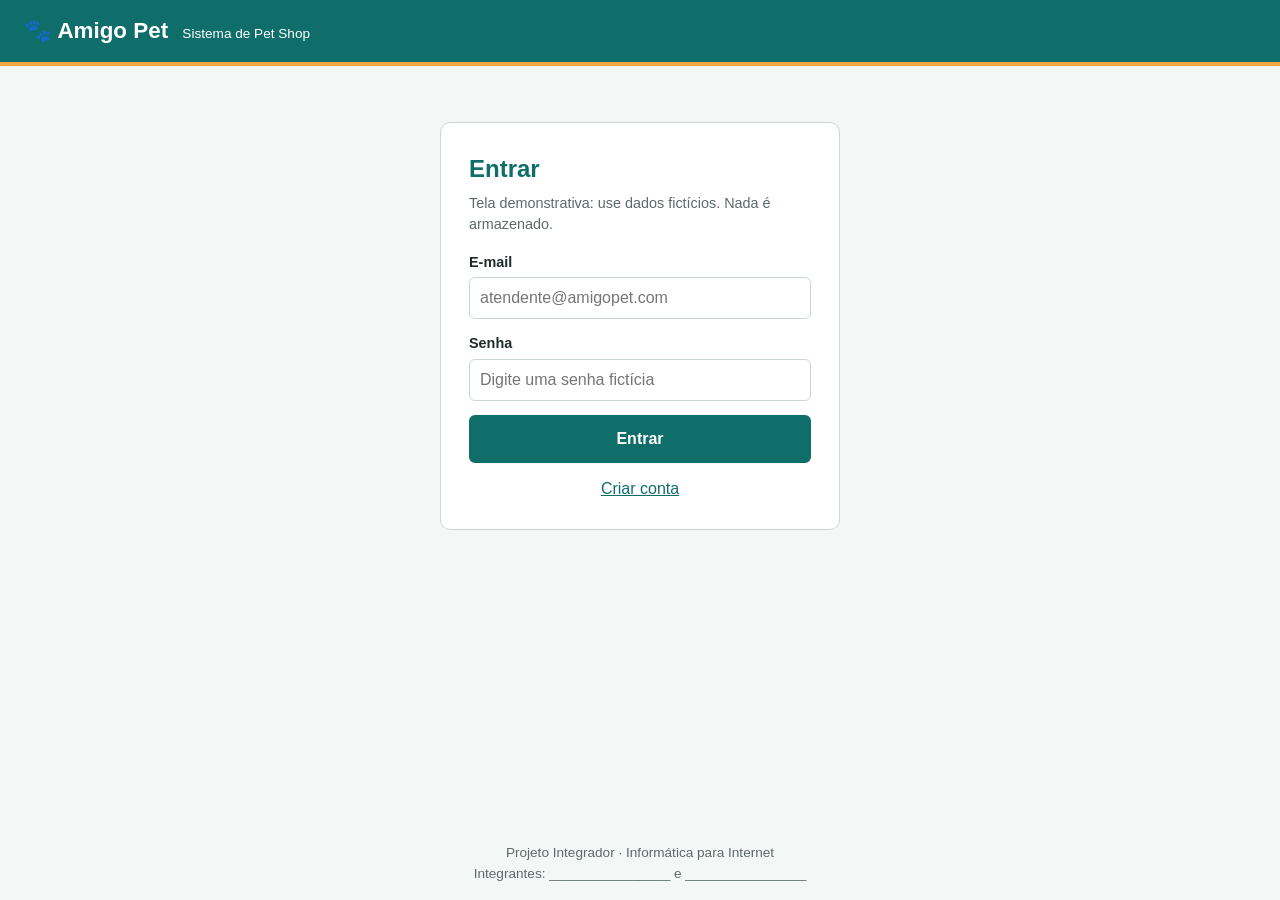
<file: AmigoPet/Trabalho petshop/index.html>
<!DOCTYPE html>
<html lang="pt-BR">
<head>
  <meta charset="UTF-8">
  <meta name="viewport" content="width=device-width, initial-scale=1.0">
  <title>Login | Amigo Pet</title>
  <link rel="stylesheet" href="css/estilo.css">
</head>
<body>
  <header class="topo">
    <p class="marca">🐾 Amigo Pet <span>Sistema de Pet Shop</span></p>
  </header>

  <main>
    <section class="cartao cartao-login">
      <h1>Entrar</h1>
      <p class="dica">Tela demonstrativa: use dados fictícios. Nada é armazenado.</p>

      <form action="cadastro.html">
        <label for="email">E-mail</label>
        <input type="email" id="email" placeholder="atendente@amigopet.com" required>

        <label for="senha">Senha</label>
        <input type="password" id="senha" placeholder="Digite uma senha fictícia" autocomplete="off" required>

        <button type="submit" class="botao botao-cheio">Entrar</button>
        <a href="#conta" class="botao-link">Criar conta</a>
        <p id="conta" class="aviso">Criação de conta indisponível nesta versão demonstrativa.</p>
      </form>
    </section>
  </main>

  <footer>
    <p>Projeto Integrador · Informática para Internet</p>
    <p>Integrantes: ________________ e ________________</p>
  </footer>

</body>
</html>
</file>
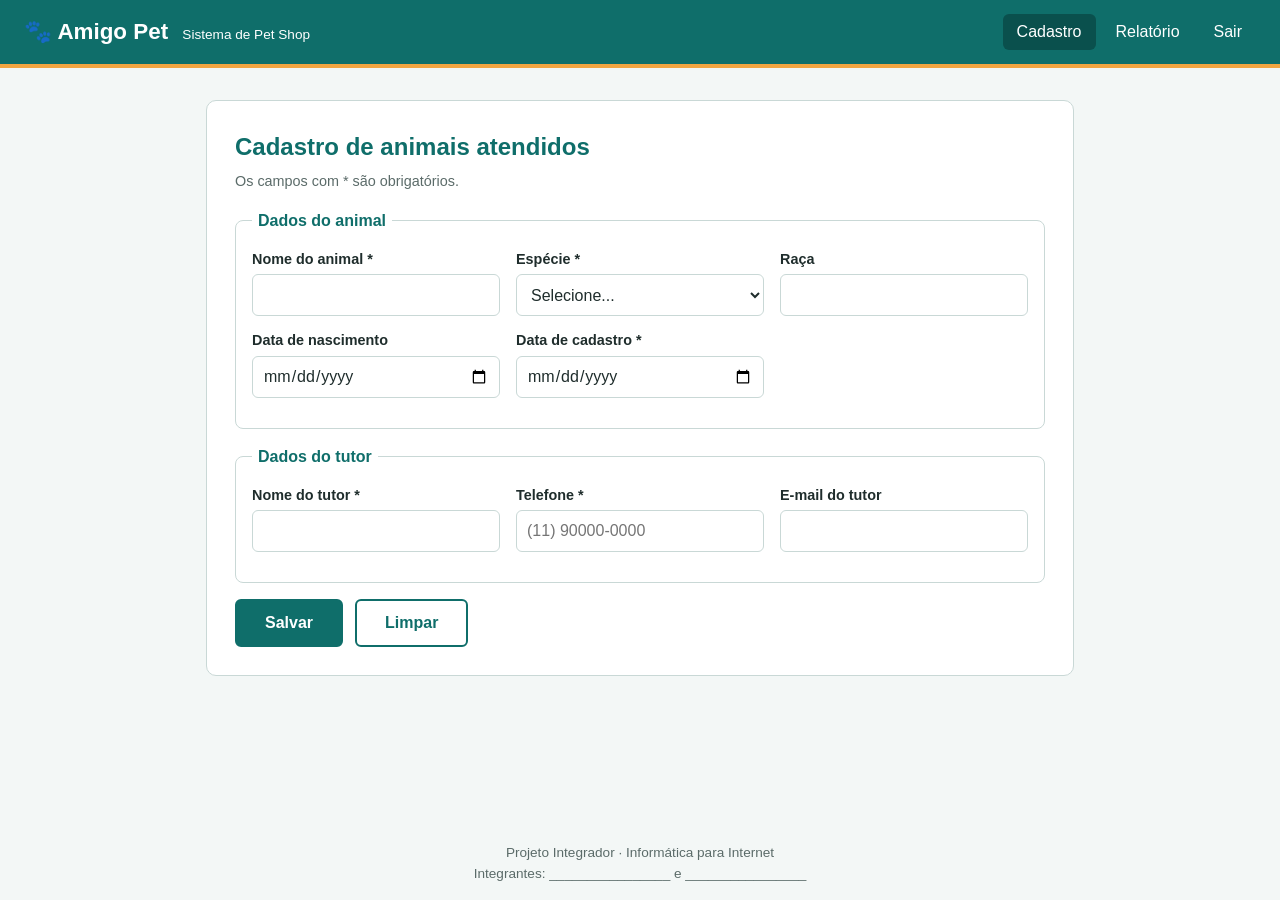
<file: AmigoPet/Trabalho petshop/cadastro.html>
<!DOCTYPE html>
<html lang="pt-BR">
<head>
  <meta charset="UTF-8">
  <meta name="viewport" content="width=device-width, initial-scale=1.0">
  <title>Cadastro | Amigo Pet</title>
  <link rel="stylesheet" href="css/estilo.css">
</head>
<body>
  <header class="topo">
    <p class="marca">🐾 Amigo Pet <span>Sistema de Pet Shop</span></p>
    <nav aria-label="Menu principal">
      <a href="cadastro.html" class="ativo" aria-current="page">Cadastro</a>
      <a href="relatorio.html">Relatório</a>
      <a href="index.html">Sair</a>
    </nav>
  </header>

  <main>
    <section class="cartao">
      <h1>Cadastro de animais atendidos</h1>
      <p class="dica">Os campos com * são obrigatórios.</p>

      <p id="salvo" class="aviso">Campos conferidos! Versão demonstrativa: nada é salvo.</p>

      <form action="cadastro.html#salvo">
        <fieldset>
          <legend>Dados do animal</legend>
          <div class="grade">
            <div>
              <label for="nome">Nome do animal *</label>
              <input type="text" id="nome" maxlength="60" required>
            </div>
            <div>
              <label for="especie">Espécie *</label>
              <select id="especie" required>
                <option value="">Selecione...</option>
                <option>Cachorro</option>
                <option>Gato</option>
                <option>Ave</option>
                <option>Coelho</option>
                <option>Hamster</option>
              </select>
            </div>
            <div>
              <label for="raca">Raça</label>
              <input type="text" id="raca" maxlength="60">
            </div>
            <div>
              <label for="nascimento">Data de nascimento</label>
              <input type="date" id="nascimento">
            </div>
            <div>
              <label for="cadastro">Data de cadastro *</label>
              <input type="date" id="cadastro" required>
            </div>
          </div>
        </fieldset>

        <fieldset>
          <legend>Dados do tutor</legend>
          <div class="grade">
            <div>
              <label for="tutor">Nome do tutor *</label>
              <input type="text" id="tutor" maxlength="100" required>
            </div>
            <div>
              <label for="telefone">Telefone *</label>
              <input type="tel" id="telefone" maxlength="20" placeholder="(11) 90000-0000" required>
            </div>
            <div>
              <label for="email-tutor">E-mail do tutor</label>
              <input type="email" id="email-tutor" maxlength="100">
            </div>
          </div>
        </fieldset>

        <div class="acoes">
          <button type="submit" class="botao">Salvar</button>
          <button type="reset" class="botao botao-claro">Limpar</button>
        </div>
      </form>
    </section>
  </main>

  <footer>
    <p>Projeto Integrador · Informática para Internet</p>
    <p>Integrantes: ________________ e ________________</p>
  </footer>

</body>
</html>
</file>
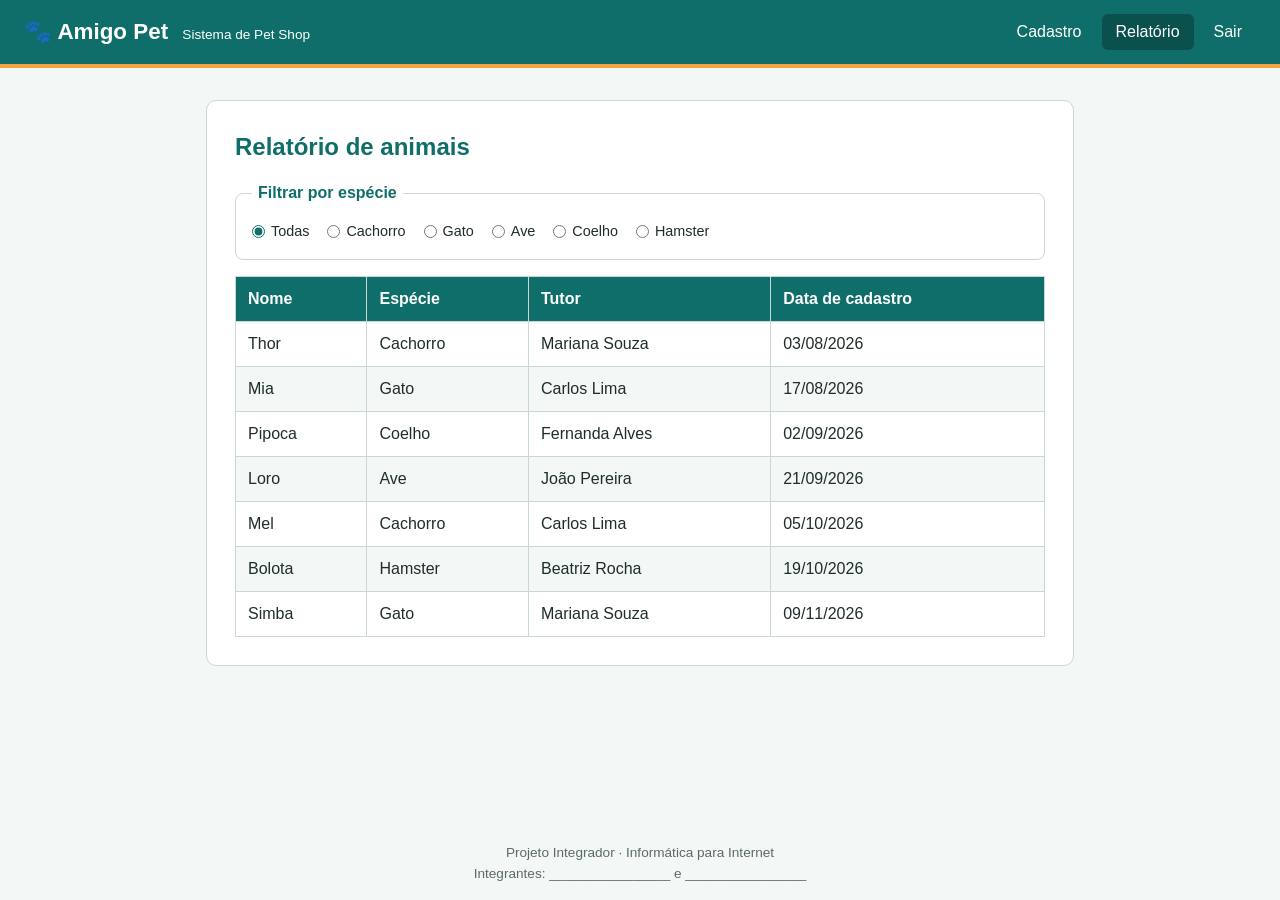
<file: AmigoPet/Trabalho petshop/relatorio.html>
<!DOCTYPE html>
<html lang="pt-BR">
<head>
  <meta charset="UTF-8">
  <meta name="viewport" content="width=device-width, initial-scale=1.0">
  <title>Relatório | Amigo Pet</title>
  <link rel="stylesheet" href="css/estilo.css">
</head>
<body>
  <header class="topo">
    <p class="marca">🐾 Amigo Pet <span>Sistema de Pet Shop</span></p>
    <nav aria-label="Menu principal">
      <a href="cadastro.html">Cadastro</a>
      <a href="relatorio.html" class="ativo" aria-current="page">Relatório</a>
      <a href="index.html">Sair</a>
    </nav>
  </header>

  <main>
    <section class="cartao">
      <h1>Relatório de animais</h1>

      <fieldset class="filtro-especie">
        <legend>Filtrar por espécie</legend>
        <label><input type="radio" name="filtro" id="f-todas" checked> Todas</label>
        <label><input type="radio" name="filtro" id="f-cachorro"> Cachorro</label>
        <label><input type="radio" name="filtro" id="f-gato"> Gato</label>
        <label><input type="radio" name="filtro" id="f-ave"> Ave</label>
        <label><input type="radio" name="filtro" id="f-coelho"> Coelho</label>
        <label><input type="radio" name="filtro" id="f-hamster"> Hamster</label>
      </fieldset>

      <div class="tabela-area">
        <table>
          <thead>
            <tr>
              <th scope="col">Nome</th>
              <th scope="col">Espécie</th>
              <th scope="col">Tutor</th>
              <th scope="col">Data de cadastro</th>
            </tr>
          </thead>
          <tbody>
            <tr class="cachorro"><td>Thor</td><td>Cachorro</td><td>Mariana Souza</td><td>03/08/2026</td></tr>
            <tr class="gato"><td>Mia</td><td>Gato</td><td>Carlos Lima</td><td>17/08/2026</td></tr>
            <tr class="coelho"><td>Pipoca</td><td>Coelho</td><td>Fernanda Alves</td><td>02/09/2026</td></tr>
            <tr class="ave"><td>Loro</td><td>Ave</td><td>João Pereira</td><td>21/09/2026</td></tr>
            <tr class="cachorro"><td>Mel</td><td>Cachorro</td><td>Carlos Lima</td><td>05/10/2026</td></tr>
            <tr class="hamster"><td>Bolota</td><td>Hamster</td><td>Beatriz Rocha</td><td>19/10/2026</td></tr>
            <tr class="gato"><td>Simba</td><td>Gato</td><td>Mariana Souza</td><td>09/11/2026</td></tr>
          </tbody>
        </table>
      </div>
    </section>
  </main>

  <footer>
    <p>Projeto Integrador · Informática para Internet</p>
    <p>Integrantes: ________________ e ________________</p>
  </footer>

</body>
</html>
</file>
<file: AmigoPet/Trabalho petshop/css/estilo.css>
/* ===== Cores do sistema ===== */
:root {
  --principal: #0f6e6a;
  --principal-escuro: #0a504d;
  --destaque: #f2a541;
  --fundo: #f3f7f6;
  --branco: #ffffff;
  --texto: #1f2d2c;
  --suave: #5b6b69;
  --borda: #c9d8d6;
  --erro: #a62b1f;
  --sucesso: #1d6b35;
}

/* ===== Base ===== */
* { box-sizing: border-box; margin: 0; padding: 0; }

body {
  font-family: Arial, Helvetica, sans-serif;
  background: var(--fundo);
  color: var(--texto);
  line-height: 1.5;
  min-height: 100vh;
  display: flex;
  flex-direction: column;
}

/* ===== Topo e menu ===== */
.topo {
  background: var(--principal);
  color: var(--branco);
  border-bottom: 4px solid var(--destaque);
  padding: 14px 24px;
  display: flex;
  flex-wrap: wrap;
  gap: 12px;
  align-items: center;
  justify-content: space-between;
}
.marca { font-size: 1.4rem; font-weight: bold; }
.marca span { font-size: 0.85rem; font-weight: normal; margin-left: 8px; }
nav { display: flex; gap: 6px; }
nav a {
  color: var(--branco);
  text-decoration: none;
  padding: 6px 14px;
  border-radius: 6px;
}
nav a:hover, nav a.ativo { background: var(--principal-escuro); }

/* ===== Conteúdo ===== */
main { flex: 1; width: 100%; max-width: 900px; margin: 0 auto; padding: 32px 16px; }

.cartao {
  background: var(--branco);
  border: 1px solid var(--borda);
  border-radius: 10px;
  padding: 28px;
}
.cartao-login { max-width: 400px; margin: 24px auto; }
h1 { color: var(--principal); font-size: 1.5rem; margin-bottom: 4px; }
.dica { color: var(--suave); font-size: 0.9rem; margin: 6px 0 16px; }

/* ===== Formulários ===== */
fieldset { border: 1px solid var(--borda); border-radius: 8px; padding: 16px; margin-bottom: 16px; }
legend { font-weight: bold; color: var(--principal); padding: 0 6px; }
.grade {
  display: grid;
  grid-template-columns: repeat(auto-fit, minmax(220px, 1fr));
  column-gap: 16px;
}
label { display: block; font-weight: bold; font-size: 0.9rem; margin-bottom: 4px; }
input, select {
  width: 100%;
  height: 42px;
  padding: 8px 10px;
  margin-bottom: 14px;
  border: 1px solid var(--borda);
  border-radius: 6px;
  font: inherit;
  background: var(--branco);
  color: var(--texto);
}
input:focus, select:focus, button:focus-visible, a:focus-visible {
  outline: 3px solid var(--destaque);
  outline-offset: 1px;
}
input:user-invalid, select:user-invalid { border-color: var(--erro); background: #fdf1ef; }

/* ===== Botões ===== */
.botao {
  background: var(--principal);
  color: var(--branco);
  border: 2px solid var(--principal);
  border-radius: 6px;
  padding: 10px 28px;
  font: inherit;
  font-weight: bold;
  cursor: pointer;
}
.botao:hover { background: var(--principal-escuro); }
.botao-claro { background: var(--branco); color: var(--principal); }
.botao-claro:hover { background: var(--fundo); }
.botao-cheio { width: 100%; }
.botao-link {
  display: block;
  margin: 14px auto 0;
  width: fit-content;
  background: none;
  border: none;
  color: var(--principal);
  text-decoration: underline;
  font: inherit;
  cursor: pointer;
}
.acoes { display: flex; gap: 12px; }

/* ===== Avisos (aparecem quando o link aponta para eles) ===== */
.aviso { display: none; margin: 12px 0; font-weight: bold; color: var(--sucesso); }
.aviso:target { display: block; }

/* ===== Relatório ===== */
.filtro-especie { display: flex; flex-wrap: wrap; gap: 8px 18px; margin-top: 16px; }
.filtro-especie label { display: flex; align-items: center; gap: 6px; font-weight: normal; margin: 0; cursor: pointer; }
.filtro-especie input { width: auto; height: auto; margin: 0; accent-color: var(--principal); }

/* Filtro só com CSS: esconde as linhas das outras espécies */
.cartao:has(#f-cachorro:checked) tbody tr:not(.cachorro),
.cartao:has(#f-gato:checked) tbody tr:not(.gato),
.cartao:has(#f-ave:checked) tbody tr:not(.ave),
.cartao:has(#f-coelho:checked) tbody tr:not(.coelho),
.cartao:has(#f-hamster:checked) tbody tr:not(.hamster) { display: none; }
.tabela-area { overflow-x: auto; }
table { width: 100%; border-collapse: collapse; }
th, td { border: 1px solid var(--borda); padding: 10px 12px; text-align: left; }
th { background: var(--principal); color: var(--branco); }
tbody tr:nth-child(even) { background: var(--fundo); }

/* ===== Rodapé ===== */
footer { text-align: center; color: var(--suave); font-size: 0.85rem; padding: 16px; }
</file>
